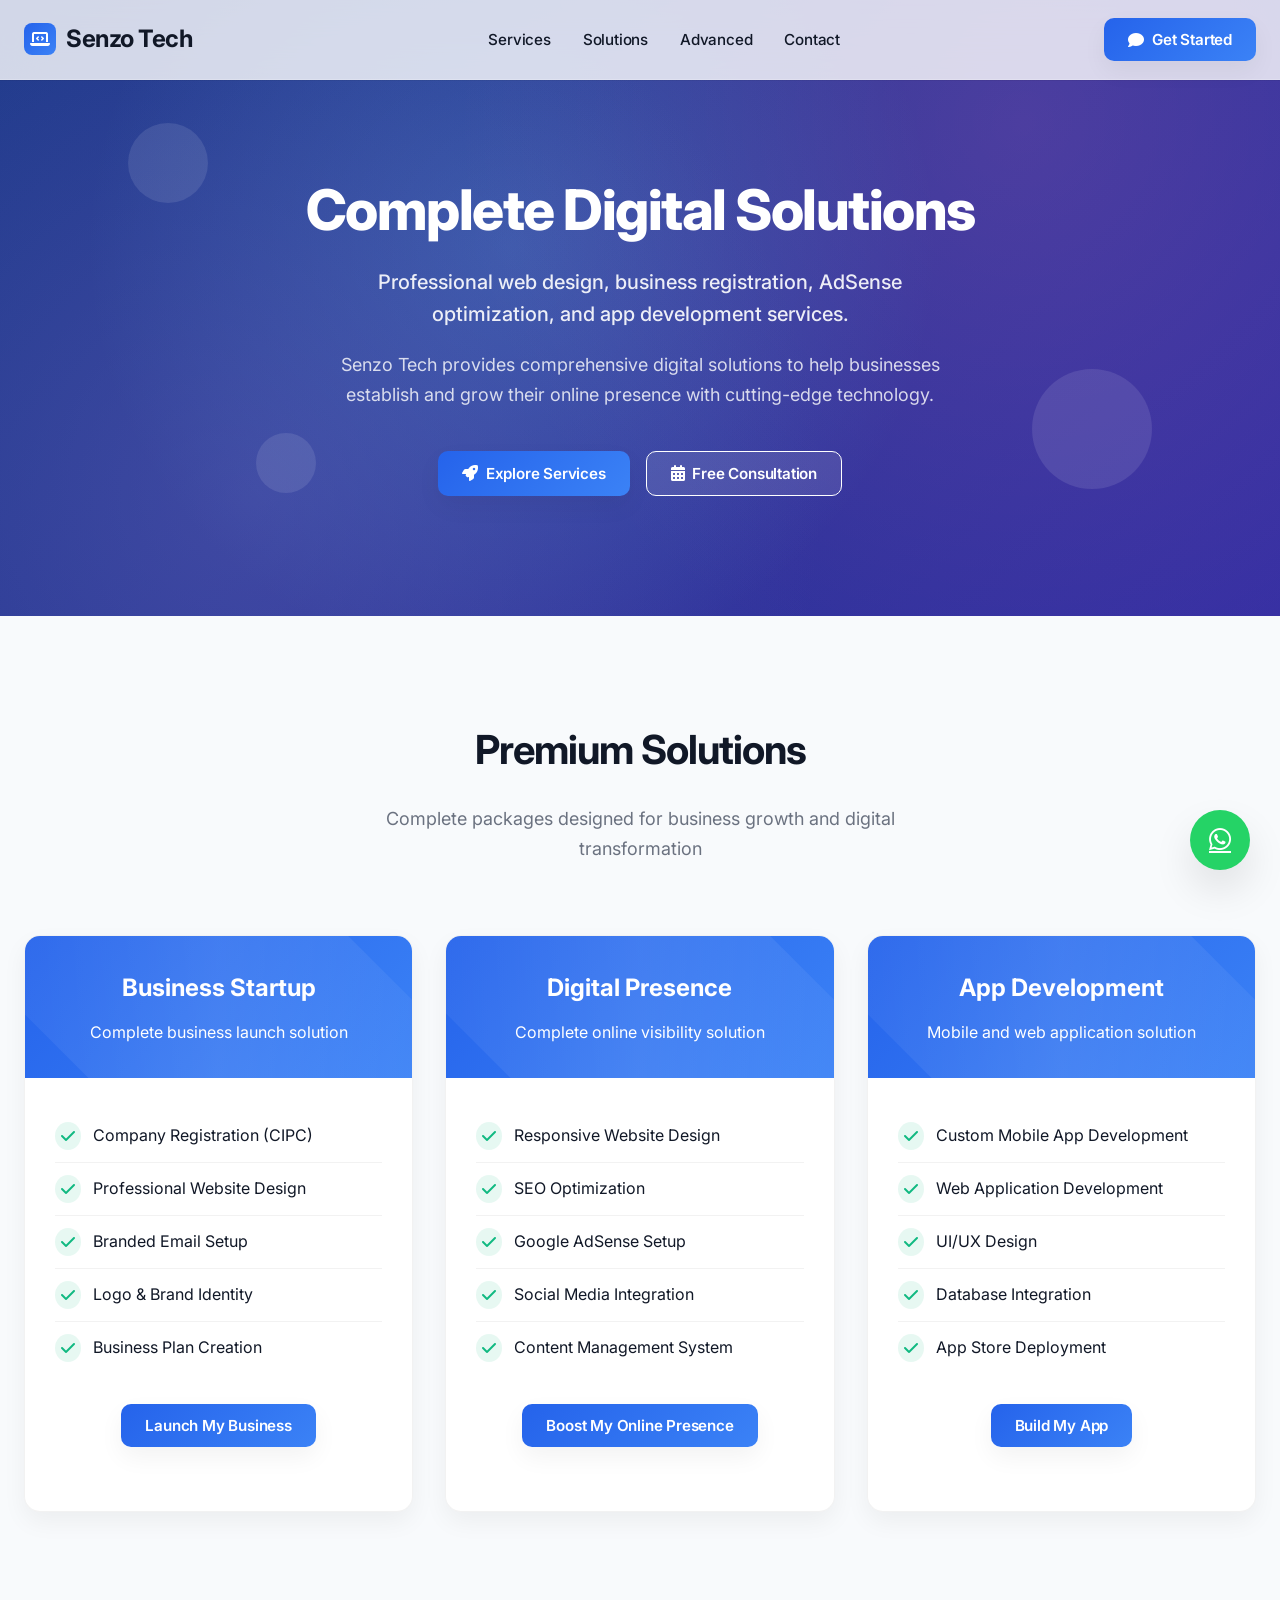
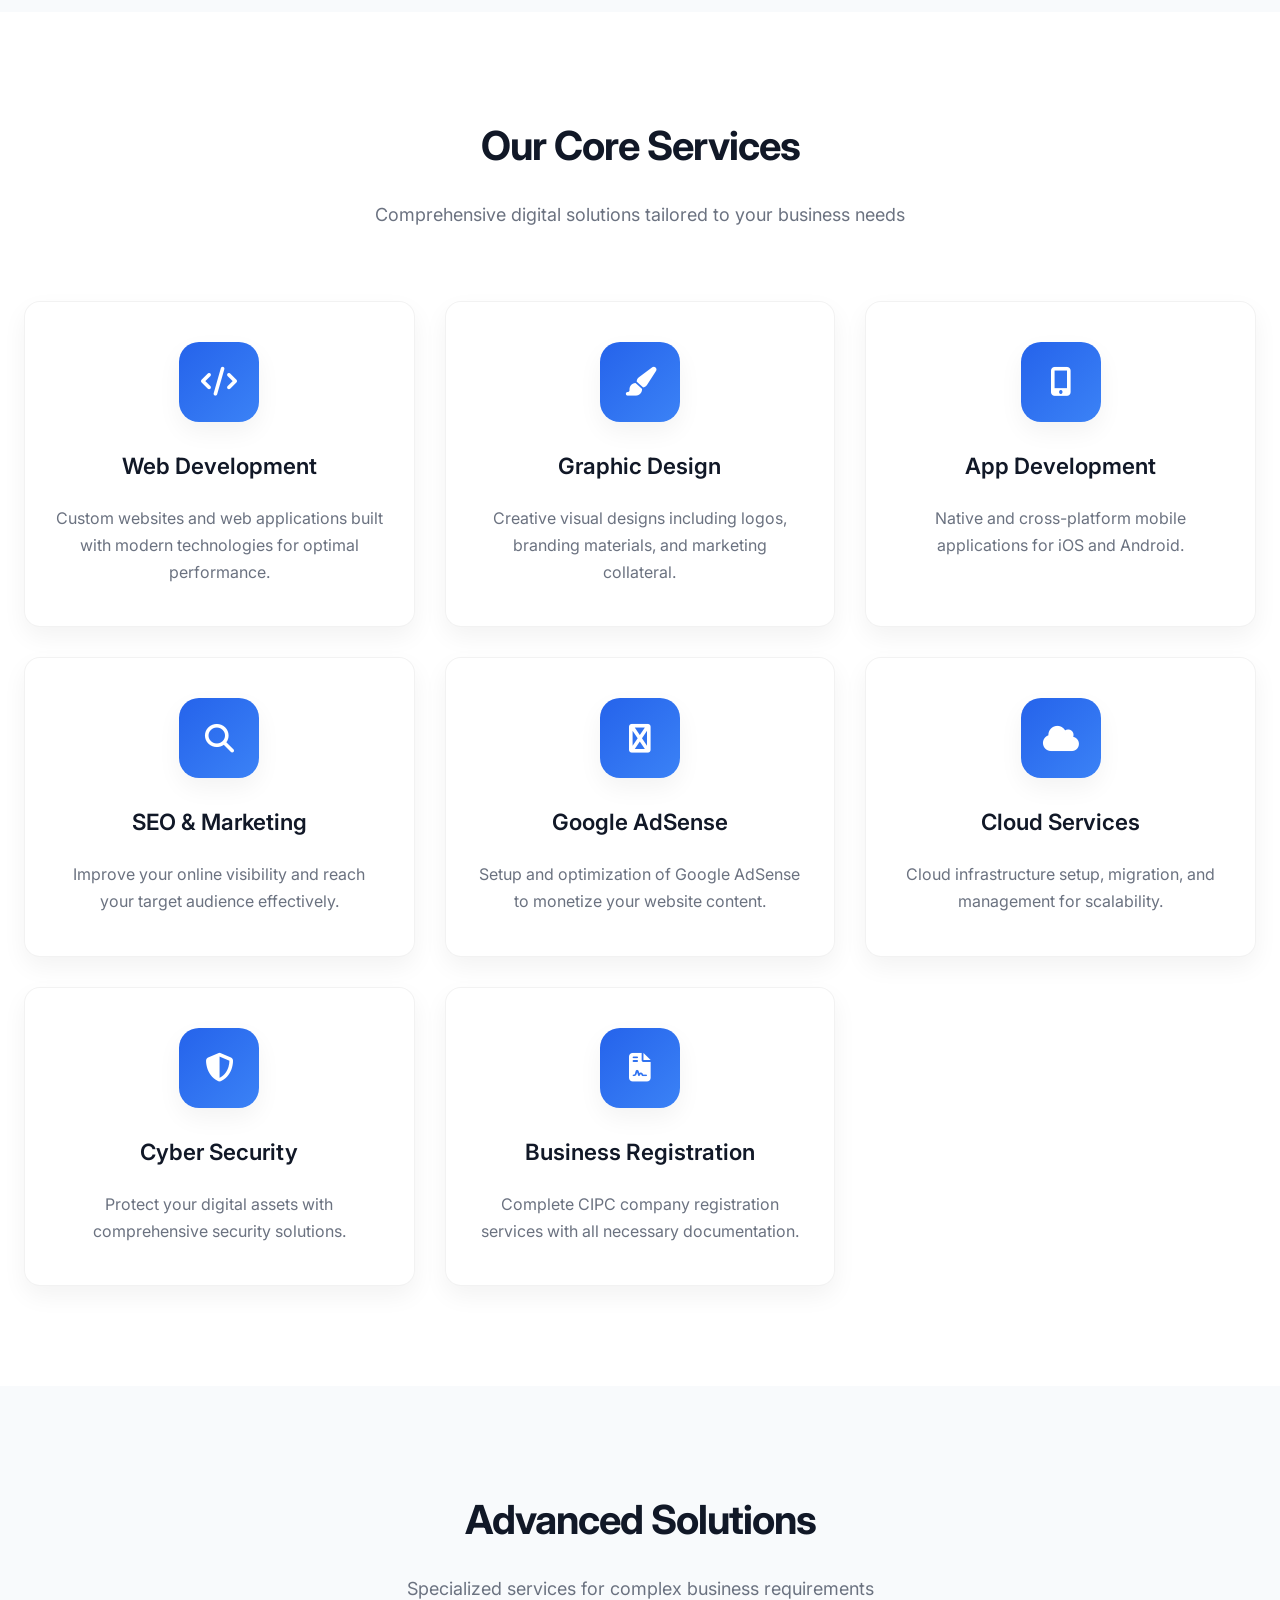
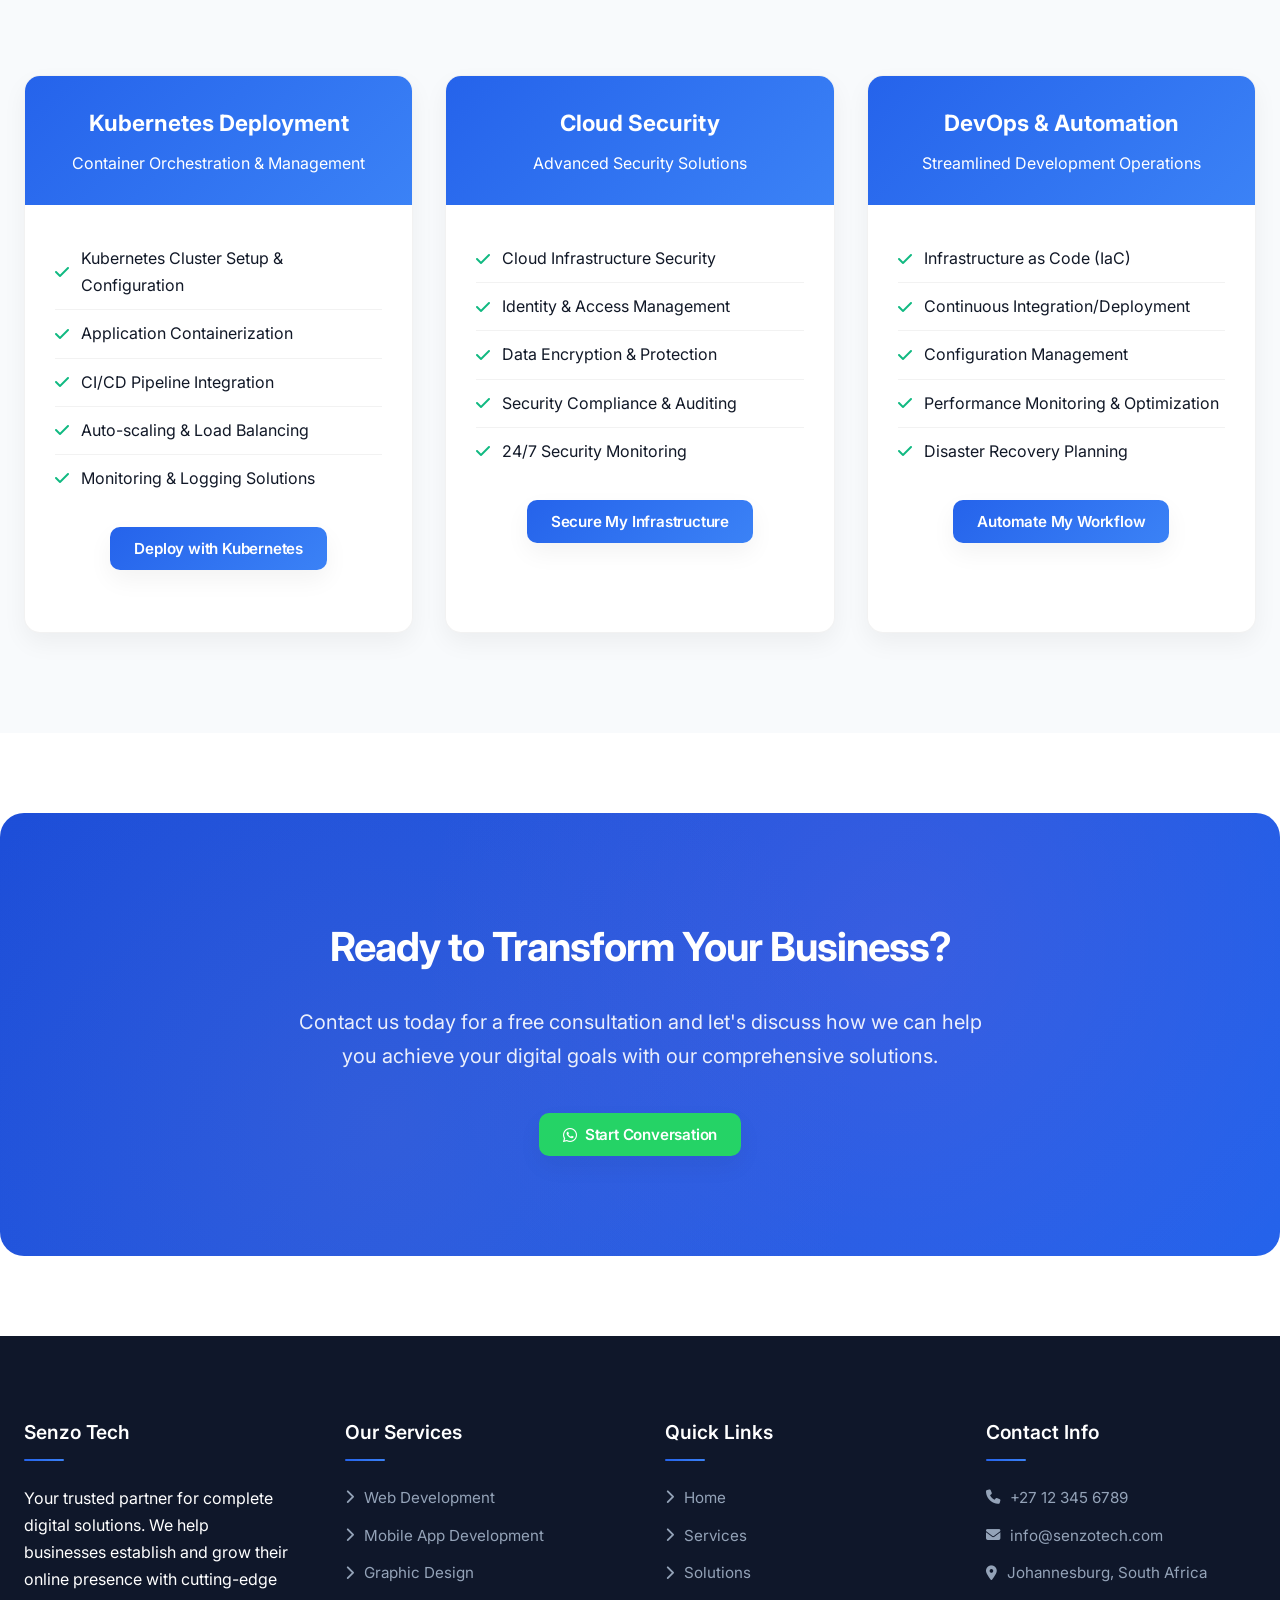
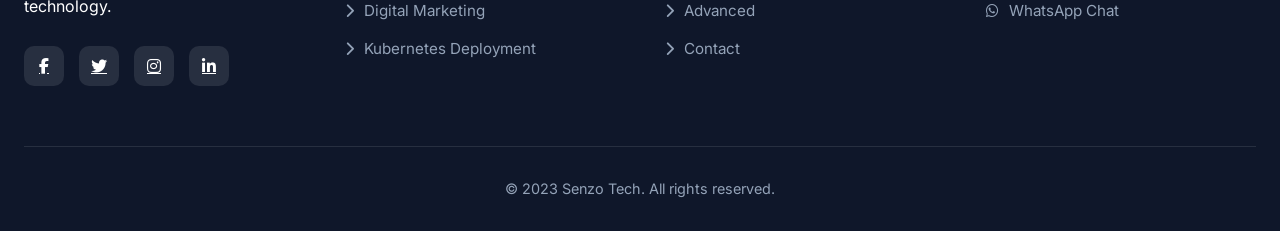
<file: senzotech index.html.html>
<!DOCTYPE html>
<html lang="en">
<head>
    <meta charset="UTF-8">
    <meta name="viewport" content="width=device-width, initial-scale=1.0">
    <title>Senzo Tech | Complete Digital Solutions</title>
    <link rel="stylesheet" href="https://cdnjs.cloudflare.com/ajax/libs/font-awesome/6.4.0/css/all.min.css">
    <link href="https://fonts.googleapis.com/css2?family=Inter:wght@300;400;500;600;700;800&display=swap" rel="stylesheet">
    <style>
        :root {
            --primary: #2563EB;
            --primary-dark: #1D4ED8;
            --primary-light: #3B82F6;
            --secondary: #10B981;
            --accent: #F59E0B;
            --dark: #111827;
            --darker: #0F172A;
            --light: #F8FAFC;
            --gray: #6B7280;
            --gradient: linear-gradient(135deg, var(--primary), var(--primary-light));
            --gradient-dark: linear-gradient(135deg, var(--primary-dark), var(--primary));
            --gradient-hero: linear-gradient(135deg, #1E3A8A 0%, #3730A3 100%);
            --gradient-card: linear-gradient(135deg, #ffffff 0%, #f8fafc 100%);
            --shadow: 0 10px 25px rgba(0, 0, 0, 0.05);
            --shadow-lg: 0 20px 40px rgba(0, 0, 0, 0.1);
            --shadow-xl: 0 25px 50px rgba(0, 0, 0, 0.15);
            --transition: all 0.4s cubic-bezier(0.25, 0.46, 0.45, 0.94);
        }
        
        * {
            margin: 0;
            padding: 0;
            box-sizing: border-box;
            font-family: 'Inter', 'SF Pro Display', -apple-system, BlinkMacSystemFont, sans-serif;
        }
        
        body {
            background-color: #ffffff;
            color: var(--dark);
            line-height: 1.7;
            overflow-x: hidden;
            font-weight: 400;
        }
        
        .container {
            width: 100%;
            max-width: 1280px;
            margin: 0 auto;
            padding: 0 24px;
        }
        
        /* Header Styles - Inspired by Apple */
        header {
            background: rgba(255, 255, 255, 0.8);
            backdrop-filter: blur(20px);
            -webkit-backdrop-filter: blur(20px);
            box-shadow: 0 1px 0 rgba(0, 0, 0, 0.05);
            position: fixed;
            width: 100%;
            top: 0;
            z-index: 1000;
            transition: var(--transition);
            border-bottom: 1px solid rgba(255, 255, 255, 0.2);
        }
        
        .scrolled {
            background: rgba(255, 255, 255, 0.95);
            box-shadow: 0 4px 20px rgba(0, 0, 0, 0.08);
        }
        
        .navbar {
            display: flex;
            justify-content: space-between;
            align-items: center;
            padding: 18px 0;
        }
        
        .logo {
            display: flex;
            align-items: center;
            font-size: 1.5rem;
            font-weight: 700;
            color: var(--dark);
            text-decoration: none;
            letter-spacing: -0.5px;
        }
        
        .logo-icon {
            width: 32px;
            height: 32px;
            background: var(--gradient);
            border-radius: 8px;
            display: flex;
            align-items: center;
            justify-content: center;
            margin-right: 10px;
            color: white;
            font-size: 1rem;
        }
        
        .nav-links {
            display: flex;
            list-style: none;
        }
        
        .nav-links li {
            margin-left: 32px;
        }
        
        .nav-links a {
            text-decoration: none;
            color: var(--dark);
            font-weight: 500;
            transition: var(--transition);
            position: relative;
            font-size: 0.95rem;
            letter-spacing: -0.2px;
        }
        
        .nav-links a::after {
            content: '';
            position: absolute;
            width: 0;
            height: 2px;
            bottom: -6px;
            left: 0;
            background: var(--gradient);
            border-radius: 2px;
            transition: var(--transition);
        }
        
        .nav-links a:hover::after {
            width: 100%;
        }
        
        .nav-links a:hover {
            color: var(--primary);
        }
        
        .mobile-menu-btn {
            display: none;
            background: none;
            border: none;
            font-size: 1.5rem;
            color: var(--dark);
            cursor: pointer;
        }
        
        .btn {
            padding: 12px 24px;
            border-radius: 10px;
            font-weight: 600;
            cursor: pointer;
            transition: var(--transition);
            border: none;
            font-size: 0.95rem;
            display: inline-flex;
            align-items: center;
            justify-content: center;
            position: relative;
            overflow: hidden;
            letter-spacing: -0.2px;
        }
        
        .btn::before {
            content: '';
            position: absolute;
            top: 0;
            left: -100%;
            width: 100%;
            height: 100%;
            background: linear-gradient(90deg, transparent, rgba(255,255,255,0.3), transparent);
            transition: var(--transition);
        }
        
        .btn:hover::before {
            left: 100%;
        }
        
        .btn i {
            margin-right: 8px;
            font-size: 1rem;
        }
        
        .btn-outline {
            background: transparent;
            border: 1.5px solid var(--primary);
            color: var(--primary);
        }
        
        .btn-primary {
            background: var(--gradient);
            color: white;
            box-shadow: var(--shadow);
        }
        
        .btn-primary:hover {
            transform: translateY(-2px);
            box-shadow: var(--shadow-lg);
        }
        
        .btn-outline:hover {
            background: var(--primary);
            color: white;
            transform: translateY(-2px);
        }
        
        .btn-whatsapp {
            background: #25D366;
            color: white;
            box-shadow: var(--shadow);
        }
        
        .btn-whatsapp:hover {
            background: #128C7E;
            transform: translateY(-2px);
            box-shadow: var(--shadow-lg);
        }
        
        /* Hero Section - Inspired by Stripe */
        .hero {
            padding: 180px 0 120px;
            background: var(--gradient-hero);
            position: relative;
            overflow: hidden;
            text-align: center;
            color: white;
        }
        
        .hero::before {
            content: '';
            position: absolute;
            top: 0;
            left: 0;
            right: 0;
            bottom: 0;
            background: 
                radial-gradient(circle at 20% 80%, rgba(120, 119, 198, 0.3) 0%, transparent 50%),
                radial-gradient(circle at 80% 20%, rgba(255, 119, 198, 0.15) 0%, transparent 50%),
                radial-gradient(circle at 40% 40%, rgba(120, 219, 255, 0.2) 0%, transparent 50%);
            background-size: cover;
        }
        
        .hero-content {
            max-width: 800px;
            margin: 0 auto;
            position: relative;
            z-index: 1;
        }
        
        .hero h1 {
            font-size: 3.5rem;
            margin-bottom: 24px;
            line-height: 1.1;
            font-weight: 800;
            letter-spacing: -1.5px;
        }
        
        .hero .tagline {
            font-size: 1.25rem;
            color: rgba(255, 255, 255, 0.9);
            font-weight: 500;
            margin-bottom: 20px;
            max-width: 600px;
            margin-left: auto;
            margin-right: auto;
            line-height: 1.6;
        }
        
        .hero p {
            font-size: 1.125rem;
            color: rgba(255, 255, 255, 0.8);
            margin-bottom: 40px;
            max-width: 600px;
            margin-left: auto;
            margin-right: auto;
            line-height: 1.7;
        }
        
        .hero-buttons {
            display: flex;
            gap: 16px;
            justify-content: center;
            flex-wrap: wrap;
        }
        
        /* Floating Elements */
        .floating-elements {
            position: absolute;
            width: 100%;
            height: 100%;
            top: 0;
            left: 0;
            pointer-events: none;
        }
        
        .floating-element {
            position: absolute;
            background: rgba(255, 255, 255, 0.1);
            border-radius: 50%;
            animation: float 6s ease-in-out infinite;
        }
        
        .floating-element:nth-child(1) {
            width: 80px;
            height: 80px;
            top: 20%;
            left: 10%;
            animation-delay: 0s;
        }
        
        .floating-element:nth-child(2) {
            width: 120px;
            height: 120px;
            top: 60%;
            right: 10%;
            animation-delay: 2s;
        }
        
        .floating-element:nth-child(3) {
            width: 60px;
            height: 60px;
            bottom: 20%;
            left: 20%;
            animation-delay: 4s;
        }
        
        /* Animations */
        @keyframes float {
            0%, 100% { transform: translateY(0px) rotate(0deg); }
            50% { transform: translateY(-20px) rotate(180deg); }
        }
        
        @keyframes fadeIn {
            from { opacity: 0; transform: translateY(20px); }
            to { opacity: 1; transform: translateY(0); }
        }
        
        /* Section Styles */
        .section {
            padding: 100px 0;
        }
        
        .section-title {
            text-align: center;
            margin-bottom: 70px;
        }
        
        .section-title h2 {
            font-size: 2.5rem;
            color: var(--dark);
            margin-bottom: 20px;
            font-weight: 700;
            letter-spacing: -1px;
        }
        
        .section-title p {
            color: var(--gray);
            max-width: 600px;
            margin: 0 auto;
            font-size: 1.125rem;
            line-height: 1.7;
        }
        
        /* Service Bundles - Inspired by Shopify */
        .bundles {
            background: var(--light);
        }
        
        .bundles-grid {
            display: grid;
            grid-template-columns: repeat(auto-fit, minmax(350px, 1fr));
            gap: 32px;
        }
        
        .bundle-card {
            background: white;
            border-radius: 16px;
            overflow: hidden;
            box-shadow: var(--shadow);
            transition: var(--transition);
            border: 1px solid rgba(0, 0, 0, 0.05);
        }
        
        .bundle-card:hover {
            transform: translateY(-10px);
            box-shadow: var(--shadow-xl);
        }
        
        .bundle-header {
            padding: 32px 30px;
            background: var(--gradient);
            color: white;
            text-align: center;
            position: relative;
            overflow: hidden;
        }
        
        .bundle-header::before {
            content: '';
            position: absolute;
            top: -50%;
            left: -50%;
            width: 200%;
            height: 200%;
            background: linear-gradient(45deg, transparent, rgba(255,255,255,0.1), transparent);
            transform: rotate(45deg);
            transition: var(--transition);
        }
        
        .bundle-card:hover .bundle-header::before {
            transform: rotate(45deg) translate(50%, 50%);
        }
        
        .bundle-header h3 {
            font-size: 1.5rem;
            margin-bottom: 10px;
            position: relative;
            z-index: 1;
            font-weight: 700;
        }
        
        .bundle-features {
            padding: 32px 30px;
        }
        
        .bundle-features ul {
            list-style: none;
            margin-bottom: 30px;
        }
        
        .bundle-features li {
            padding: 12px 0;
            border-bottom: 1px solid rgba(0, 0, 0, 0.05);
            display: flex;
            align-items: center;
            transition: var(--transition);
        }
        
        .bundle-features li:hover {
            transform: translateX(5px);
        }
        
        .bundle-features li:last-child {
            border-bottom: none;
        }
        
        .bundle-features li i {
            margin-right: 12px;
            color: var(--secondary);
            font-size: 1rem;
            background: rgba(16, 185, 129, 0.1);
            padding: 6px;
            border-radius: 50%;
        }
        
        .bundle-button {
            padding: 0 30px 32px;
            text-align: center;
        }
        
        /* Technical Services - Inspired by Apple */
        .tech-services {
            background: white;
        }
        
        .services-grid {
            display: grid;
            grid-template-columns: repeat(auto-fit, minmax(300px, 1fr));
            gap: 30px;
        }
        
        .service-card {
            background: white;
            padding: 40px 30px;
            border-radius: 16px;
            box-shadow: var(--shadow);
            text-align: center;
            transition: var(--transition);
            border: 1px solid rgba(0, 0, 0, 0.05);
            position: relative;
            overflow: hidden;
        }
        
        .service-card::before {
            content: '';
            position: absolute;
            top: 0;
            left: 0;
            width: 100%;
            height: 4px;
            background: var(--gradient);
            transform: scaleX(0);
            transition: var(--transition);
        }
        
        .service-card:hover::before {
            transform: scaleX(1);
        }
        
        .service-card:hover {
            transform: translateY(-8px);
            box-shadow: var(--shadow-lg);
        }
        
        .service-icon {
            width: 80px;
            height: 80px;
            background: var(--gradient);
            border-radius: 20px;
            display: flex;
            align-items: center;
            justify-content: center;
            margin: 0 auto 25px;
            color: white;
            font-size: 1.8rem;
            box-shadow: var(--shadow);
            transition: var(--transition);
        }
        
        .service-card:hover .service-icon {
            transform: scale(1.1) rotate(5deg);
        }
        
        .service-card h3 {
            margin-bottom: 20px;
            font-size: 1.4rem;
            color: var(--dark);
            font-weight: 600;
        }
        
        .service-card p {
            color: var(--gray);
            line-height: 1.7;
        }
        
        /* Additional Services Section */
        .additional-services {
            background: var(--light);
        }
        
        .additional-services-grid {
            display: grid;
            grid-template-columns: repeat(auto-fit, minmax(350px, 1fr));
            gap: 32px;
        }
        
        .additional-service-card {
            background: white;
            border-radius: 16px;
            overflow: hidden;
            box-shadow: var(--shadow);
            transition: var(--transition);
            border: 1px solid rgba(0, 0, 0, 0.05);
        }
        
        .additional-service-card:hover {
            transform: translateY(-8px);
            box-shadow: var(--shadow-lg);
        }
        
        .additional-service-header {
            padding: 28px 30px;
            background: var(--gradient);
            color: white;
            text-align: center;
        }
        
        .additional-service-header h3 {
            font-size: 1.4rem;
            margin-bottom: 8px;
            font-weight: 700;
        }
        
        .additional-service-content {
            padding: 30px;
        }
        
        .additional-service-content ul {
            list-style: none;
            margin-bottom: 25px;
        }
        
        .additional-service-content li {
            padding: 10px 0;
            border-bottom: 1px solid rgba(0, 0, 0, 0.05);
            display: flex;
            align-items: center;
        }
        
        .additional-service-content li:last-child {
            border-bottom: none;
        }
        
        .additional-service-content li i {
            margin-right: 12px;
            color: var(--secondary);
            font-size: 1rem;
        }
        
        /* CTA Section - Inspired by Stripe */
        .cta {
            padding: 100px 0;
            background: var(--gradient-dark);
            color: white;
            text-align: center;
            border-radius: 24px;
            margin: 80px 0;
            position: relative;
            overflow: hidden;
        }
        
        .cta::before {
            content: '';
            position: absolute;
            top: 0;
            left: 0;
            right: 0;
            bottom: 0;
            background: 
                radial-gradient(circle at 30% 70%, rgba(120, 119, 198, 0.2) 0%, transparent 50%),
                radial-gradient(circle at 70% 30%, rgba(255, 119, 198, 0.1) 0%, transparent 50%);
            background-size: cover;
        }
        
        .cta-content {
            position: relative;
            z-index: 1;
        }
        
        .cta h2 {
            font-size: 2.5rem;
            margin-bottom: 24px;
            font-weight: 700;
            letter-spacing: -1px;
        }
        
        .cta p {
            font-size: 1.25rem;
            max-width: 700px;
            margin: 0 auto 40px;
            opacity: 0.9;
            line-height: 1.7;
        }
        
        /* Footer - Inspired by Apple */
        footer {
            background: var(--darker);
            color: white;
            padding: 80px 0 30px;
        }
        
        .footer-content {
            display: grid;
            grid-template-columns: repeat(auto-fit, minmax(220px, 1fr));
            gap: 50px;
            margin-bottom: 60px;
        }
        
        .footer-column h3 {
            font-size: 1.2rem;
            margin-bottom: 24px;
            position: relative;
            padding-bottom: 12px;
            font-weight: 600;
        }
        
        .footer-column h3::after {
            content: '';
            position: absolute;
            left: 0;
            bottom: 0;
            width: 40px;
            height: 2px;
            background: var(--gradient);
            border-radius: 2px;
        }
        
        .footer-links {
            list-style: none;
        }
        
        .footer-links li {
            margin-bottom: 12px;
        }
        
        .footer-links a {
            color: #94a3b8;
            text-decoration: none;
            transition: var(--transition);
            display: flex;
            align-items: center;
            font-size: 0.95rem;
        }
        
        .footer-links a:hover {
            color: white;
            transform: translateX(5px);
        }
        
        .footer-links a i {
            margin-right: 10px;
            font-size: 0.9rem;
        }
        
        .social-links {
            display: flex;
            gap: 15px;
            margin-top: 25px;
        }
        
        .social-links a {
            display: flex;
            align-items: center;
            justify-content: center;
            width: 40px;
            height: 40px;
            background: rgba(255, 255, 255, 0.1);
            border-radius: 10px;
            color: white;
            transition: var(--transition);
        }
        
        .social-links a:hover {
            background: var(--gradient);
            transform: translateY(-3px);
        }
        
        .copyright {
            text-align: center;
            padding-top: 30px;
            border-top: 1px solid rgba(255, 255, 255, 0.1);
            color: #94a3b8;
            font-size: 0.9rem;
        }
        
        /* Floating WhatsApp Button */
        .floating-whatsapp {
            position: fixed;
            bottom: 30px;
            right: 30px;
            background: #25D366;
            color: white;
            width: 60px;
            height: 60px;
            border-radius: 50%;
            display: flex;
            align-items: center;
            justify-content: center;
            font-size: 1.6rem;
            box-shadow: var(--shadow-lg);
            z-index: 1000;
            transition: var(--transition);
            animation: pulse 2s infinite;
        }
        
        .floating-whatsapp:hover {
            transform: scale(1.1);
            background: #128C7E;
        }
        
        @keyframes pulse {
            0% { box-shadow: 0 0 0 0 rgba(37, 211, 102, 0.7); }
            70% { box-shadow: 0 0 0 12px rgba(37, 211, 102, 0); }
            100% { box-shadow: 0 0 0 0 rgba(37, 211, 102, 0); }
        }
        
        /* Responsive Styles */
        @media (max-width: 768px) {
            .navbar {
                padding: 16px 0;
            }
            
            .nav-links {
                display: none;
                flex-direction: column;
                position: absolute;
                top: 100%;
                left: 0;
                width: 100%;
                background: white;
                box-shadow: var(--shadow-lg);
                padding: 20px;
                border-top: 1px solid rgba(0, 0, 0, 0.05);
            }
            
            .nav-links.active {
                display: flex;
            }
            
            .nav-links li {
                margin: 10px 0;
            }
            
            .hero h1 {
                font-size: 2.5rem;
            }
            
            .hero .tagline {
                font-size: 1.125rem;
            }
            
            .bundles-grid, .additional-services-grid {
                grid-template-columns: 1fr;
            }
            
            .section-title h2 {
                font-size: 2rem;
            }
            
            .floating-whatsapp {
                bottom: 20px;
                right: 20px;
                width: 55px;
                height: 55px;
                font-size: 1.5rem;
            }
            
            .mobile-menu-btn {
                display: block;
            }
            
            .hero-buttons {
                flex-direction: column;
                align-items: center;
            }
            
            .hero-buttons .btn {
                width: 100%;
                max-width: 280px;
                margin-bottom: 12px;
            }
        }
    </style>
</head>
<body>
    <!-- Header -->
    <header id="header">
        <div class="container">
            <nav class="navbar">
                <a href="#" class="logo">
                    <div class="logo-icon">
                        <i class="fas fa-laptop-code"></i>
                    </div>
                    Senzo Tech
                </a>
                <button class="mobile-menu-btn" id="mobileMenuBtn">
                    <i class="fas fa-bars"></i>
                </button>
                <ul class="nav-links" id="navLinks">
                    <li><a href="#services">Services</a></li>
                    <li><a href="#bundles">Solutions</a></li>
                    <li><a href="#additional-services">Advanced</a></li>
                    <li><a href="#contact">Contact</a></li>
                </ul>
                <button class="btn btn-primary" onclick="openWhatsApp()">
                    <i class="fas fa-comment"></i> Get Started
                </button>
            </nav>
        </div>
    </header>

    <!-- Hero Section -->
    <section class="hero">
        <div class="floating-elements">
            <div class="floating-element"></div>
            <div class="floating-element"></div>
            <div class="floating-element"></div>
        </div>
        <div class="container">
            <div class="hero-content">
                <h1>Complete Digital Solutions</h1>
                <div class="tagline">Professional web design, business registration, AdSense optimization, and app development services.</div>
                <p>Senzo Tech provides comprehensive digital solutions to help businesses establish and grow their online presence with cutting-edge technology.</p>
                <div class="hero-buttons">
                    <button class="btn btn-primary" onclick="scrollToSection('services')">
                        <i class="fas fa-rocket"></i> Explore Services
                    </button>
                    <button class="btn btn-outline" onclick="openWhatsApp()" style="background: rgba(255,255,255,0.1); color: white; border-color: white;">
                        <i class="fas fa-calendar-alt"></i> Free Consultation
                    </button>
                </div>
            </div>
        </div>
    </section>

    <!-- Service Bundles -->
    <section class="section bundles" id="bundles">
        <div class="container">
            <div class="section-title">
                <h2>Premium Solutions</h2>
                <p>Complete packages designed for business growth and digital transformation</p>
            </div>
            <div class="bundles-grid">
                <div class="bundle-card">
                    <div class="bundle-header">
                        <h3>Business Startup</h3>
                        <p>Complete business launch solution</p>
                    </div>
                    <div class="bundle-features">
                        <ul>
                            <li><i class="fas fa-check"></i>Company Registration (CIPC)</li>
                            <li><i class="fas fa-check"></i>Professional Website Design</li>
                            <li><i class="fas fa-check"></i>Branded Email Setup</li>
                            <li><i class="fas fa-check"></i>Logo & Brand Identity</li>
                            <li><i class="fas fa-check"></i>Business Plan Creation</li>
                        </ul>
                        <div class="bundle-button">
                            <button class="btn btn-primary" onclick="openWhatsApp('Business Startup Package')">Launch My Business</button>
                        </div>
                    </div>
                </div>
                
                <div class="bundle-card">
                    <div class="bundle-header">
                        <h3>Digital Presence</h3>
                        <p>Complete online visibility solution</p>
                    </div>
                    <div class="bundle-features">
                        <ul>
                            <li><i class="fas fa-check"></i>Responsive Website Design</li>
                            <li><i class="fas fa-check"></i>SEO Optimization</li>
                            <li><i class="fas fa-check"></i>Google AdSense Setup</li>
                            <li><i class="fas fa-check"></i>Social Media Integration</li>
                            <li><i class="fas fa-check"></i>Content Management System</li>
                        </ul>
                        <div class="bundle-button">
                            <button class="btn btn-primary" onclick="openWhatsApp('Digital Presence Package')">Boost My Online Presence</button>
                        </div>
                    </div>
                </div>
                
                <div class="bundle-card">
                    <div class="bundle-header">
                        <h3>App Development</h3>
                        <p>Mobile and web application solution</p>
                    </div>
                    <div class="bundle-features">
                        <ul>
                            <li><i class="fas fa-check"></i>Custom Mobile App Development</li>
                            <li><i class="fas fa-check"></i>Web Application Development</li>
                            <li><i class="fas fa-check"></i>UI/UX Design</li>
                            <li><i class="fas fa-check"></i>Database Integration</li>
                            <li><i class="fas fa-check"></i>App Store Deployment</li>
                        </ul>
                        <div class="bundle-button">
                            <button class="btn btn-primary" onclick="openWhatsApp('App Development Package')">Build My App</button>
                        </div>
                    </div>
                </div>
            </div>
        </div>
    </section>

    <!-- Technical Services -->
    <section class="section tech-services" id="services">
        <div class="container">
            <div class="section-title">
                <h2>Our Core Services</h2>
                <p>Comprehensive digital solutions tailored to your business needs</p>
            </div>
            <div class="services-grid">
                <div class="service-card">
                    <div class="service-icon">
                        <i class="fas fa-code"></i>
                    </div>
                    <h3>Web Development</h3>
                    <p>Custom websites and web applications built with modern technologies for optimal performance.</p>
                </div>
                
                <div class="service-card">
                    <div class="service-icon">
                        <i class="fas fa-paint-brush"></i>
                    </div>
                    <h3>Graphic Design</h3>
                    <p>Creative visual designs including logos, branding materials, and marketing collateral.</p>
                </div>
                
                <div class="service-card">
                    <div class="service-icon">
                        <i class="fas fa-mobile-alt"></i>
                    </div>
                    <h3>App Development</h3>
                    <p>Native and cross-platform mobile applications for iOS and Android.</p>
                </div>
                
                <div class="service-card">
                    <div class="service-icon">
                        <i class="fas fa-search"></i>
                    </div>
                    <h3>SEO & Marketing</h3>
                    <p>Improve your online visibility and reach your target audience effectively.</p>
                </div>
                
                <div class="service-card">
                    <div class="service-icon">
                        <i class="fas fa-google"></i>
                    </div>
                    <h3>Google AdSense</h3>
                    <p>Setup and optimization of Google AdSense to monetize your website content.</p>
                </div>
                
                <div class="service-card">
                    <div class="service-icon">
                        <i class="fas fa-cloud"></i>
                    </div>
                    <h3>Cloud Services</h3>
                    <p>Cloud infrastructure setup, migration, and management for scalability.</p>
                </div>
                
                <div class="service-card">
                    <div class="service-icon">
                        <i class="fas fa-shield-alt"></i>
                    </div>
                    <h3>Cyber Security</h3>
                    <p>Protect your digital assets with comprehensive security solutions.</p>
                </div>
                
                <div class="service-card">
                    <div class="service-icon">
                        <i class="fas fa-file-contract"></i>
                    </div>
                    <h3>Business Registration</h3>
                    <p>Complete CIPC company registration services with all necessary documentation.</p>
                </div>
            </div>
        </div>
    </section>

    <!-- Additional Services Section -->
    <section class="section additional-services" id="additional-services">
        <div class="container">
            <div class="section-title">
                <h2>Advanced Solutions</h2>
                <p>Specialized services for complex business requirements</p>
            </div>
            <div class="additional-services-grid">
                <div class="additional-service-card">
                    <div class="additional-service-header">
                        <h3>Kubernetes Deployment</h3>
                        <p>Container Orchestration & Management</p>
                    </div>
                    <div class="additional-service-content">
                        <ul>
                            <li><i class="fas fa-check"></i>Kubernetes Cluster Setup & Configuration</li>
                            <li><i class="fas fa-check"></i>Application Containerization</li>
                            <li><i class="fas fa-check"></i>CI/CD Pipeline Integration</li>
                            <li><i class="fas fa-check"></i>Auto-scaling & Load Balancing</li>
                            <li><i class="fas fa-check"></i>Monitoring & Logging Solutions</li>
                        </ul>
                        <div class="bundle-button">
                            <button class="btn btn-primary" onclick="openWhatsApp('Kubernetes Deployment')">Deploy with Kubernetes</button>
                        </div>
                    </div>
                </div>
                
                <div class="additional-service-card">
                    <div class="additional-service-header">
                        <h3>Cloud Security</h3>
                        <p>Advanced Security Solutions</p>
                    </div>
                    <div class="additional-service-content">
                        <ul>
                            <li><i class="fas fa-check"></i>Cloud Infrastructure Security</li>
                            <li><i class="fas fa-check"></i>Identity & Access Management</li>
                            <li><i class="fas fa-check"></i>Data Encryption & Protection</li>
                            <li><i class="fas fa-check"></i>Security Compliance & Auditing</li>
                            <li><i class="fas fa-check"></i>24/7 Security Monitoring</li>
                        </ul>
                        <div class="bundle-button">
                            <button class="btn btn-primary" onclick="openWhatsApp('Cloud Security')">Secure My Infrastructure</button>
                        </div>
                    </div>
                </div>
                
                <div class="additional-service-card">
                    <div class="additional-service-header">
                        <h3>DevOps & Automation</h3>
                        <p>Streamlined Development Operations</p>
                    </div>
                    <div class="additional-service-content">
                        <ul>
                            <li><i class="fas fa-check"></i>Infrastructure as Code (IaC)</li>
                            <li><i class="fas fa-check"></i>Continuous Integration/Deployment</li>
                            <li><i class="fas fa-check"></i>Configuration Management</li>
                            <li><i class="fas fa-check"></i>Performance Monitoring & Optimization</li>
                            <li><i class="fas fa-check"></i>Disaster Recovery Planning</li>
                        </ul>
                        <div class="bundle-button">
                            <button class="btn btn-primary" onclick="openWhatsApp('DevOps & Automation')">Automate My Workflow</button>
                        </div>
                    </div>
                </div>
            </div>
        </div>
    </section>

    <!-- CTA Section -->
    <section class="cta">
        <div class="container">
            <div class="cta-content">
                <h2>Ready to Transform Your Business?</h2>
                <p>Contact us today for a free consultation and let's discuss how we can help you achieve your digital goals with our comprehensive solutions.</p>
                <button class="btn btn-whatsapp" onclick="openWhatsApp()">
                    <i class="fab fa-whatsapp"></i> Start Conversation
                </button>
            </div>
        </div>
    </section>

    <!-- Footer -->
    <footer id="contact">
        <div class="container">
            <div class="footer-content">
                <div class="footer-column">
                    <h3>Senzo Tech</h3>
                    <p>Your trusted partner for complete digital solutions. We help businesses establish and grow their online presence with cutting-edge technology.</p>
                    <div class="social-links">
                        <a href="#"><i class="fab fa-facebook-f"></i></a>
                        <a href="#"><i class="fab fa-twitter"></i></a>
                        <a href="#"><i class="fab fa-instagram"></i></a>
                        <a href="#"><i class="fab fa-linkedin-in"></i></a>
                    </div>
                </div>
                
                <div class="footer-column">
                    <h3>Our Services</h3>
                    <ul class="footer-links">
                        <li><a href="#services"><i class="fas fa-chevron-right"></i> Web Development</a></li>
                        <li><a href="#services"><i class="fas fa-chevron-right"></i> Mobile App Development</a></li>
                        <li><a href="#services"><i class="fas fa-chevron-right"></i> Graphic Design</a></li>
                        <li><a href="#services"><i class="fas fa-chevron-right"></i> Digital Marketing</a></li>
                        <li><a href="#additional-services"><i class="fas fa-chevron-right"></i> Kubernetes Deployment</a></li>
                    </ul>
                </div>
                
                <div class="footer-column">
                    <h3>Quick Links</h3>
                    <ul class="footer-links">
                        <li><a href="#"><i class="fas fa-chevron-right"></i> Home</a></li>
                        <li><a href="#services"><i class="fas fa-chevron-right"></i> Services</a></li>
                        <li><a href="#bundles"><i class="fas fa-chevron-right"></i> Solutions</a></li>
                        <li><a href="#additional-services"><i class="fas fa-chevron-right"></i> Advanced</a></li>
                        <li><a href="#contact"><i class="fas fa-chevron-right"></i> Contact</a></li>
                    </ul>
                </div>
                
                <div class="footer-column">
                    <h3>Contact Info</h3>
                    <ul class="footer-links">
                        <li><a href="tel:+27123456789"><i class="fas fa-phone"></i> +27 12 345 6789</a></li>
                        <li><a href="mailto:info@senzotech.com"><i class="fas fa-envelope"></i> info@senzotech.com</a></li>
                        <li><a href="#"><i class="fas fa-map-marker-alt"></i> Johannesburg, South Africa</a></li>
                        <li><a href="#" onclick="openWhatsApp()"><i class="fab fa-whatsapp"></i> WhatsApp Chat</a></li>
                    </ul>
                </div>
            </div>
            <div class="copyright">
                <p>&copy; 2023 Senzo Tech. All rights reserved.</p>
            </div>
        </div>
    </footer>

    <!-- Floating WhatsApp Button -->
    <a href="#" class="floating-whatsapp" onclick="openWhatsApp()">
        <i class="fab fa-whatsapp"></i>
    </a>

    <script>
        // Function to open WhatsApp with a predefined message
        function openWhatsApp(service = 'General Inquiry') {
            const phoneNumber = "27123456789"; // Replace with actual phone number
            const message = `Hello, I'm interested in the ${service} from Senzo Tech. Can you provide more information?`;
            const url = `https://wa.me/${phoneNumber}?text=${encodeURIComponent(message)}`;
            window.open(url, '_blank');
        }
        
        // Function to scroll to a section
        function scrollToSection(sectionId) {
            document.getElementById(sectionId).scrollIntoView({ 
                behavior: 'smooth' 
            });
        }
        
        // Mobile menu toggle
        document.getElementById('mobileMenuBtn').addEventListener('click', function() {
            document.getElementById('navLinks').classList.toggle('active');
        });
        
        // Header scroll effect
        window.addEventListener('scroll', function() {
            const header = document.getElementById('header');
            if (window.scrollY > 50) {
                header.classList.add('scrolled');
            } else {
                header.classList.remove('scrolled');
            }
        });
        
        // Close mobile menu when clicking on a link
        const navLinks = document.querySelectorAll('.nav-links a');
        navLinks.forEach(link => {
            link.addEventListener('click', function() {
                document.getElementById('navLinks').classList.remove('active');
            });
        });
        
        // Add fade-in animation to elements when they come into view
        const observerOptions = {
            threshold: 0.1,
            rootMargin: '0px 0px -50px 0px'
        };
        
        const observer = new IntersectionObserver(function(entries) {
            entries.forEach(entry => {
                if (entry.isIntersecting) {
                    entry.target.style.animation = `fadeIn 0.8s ease forwards`;
                }
            });
        }, observerOptions);
        
        // Observe elements for animation
        document.addEventListener('DOMContentLoaded', function() {
            const animatedElements = document.querySelectorAll('.service-card, .bundle-card, .additional-service-card');
            animatedElements.forEach(el => {
                observer.observe(el);
            });
        });
    </script>
</body>
</html>
</file>
